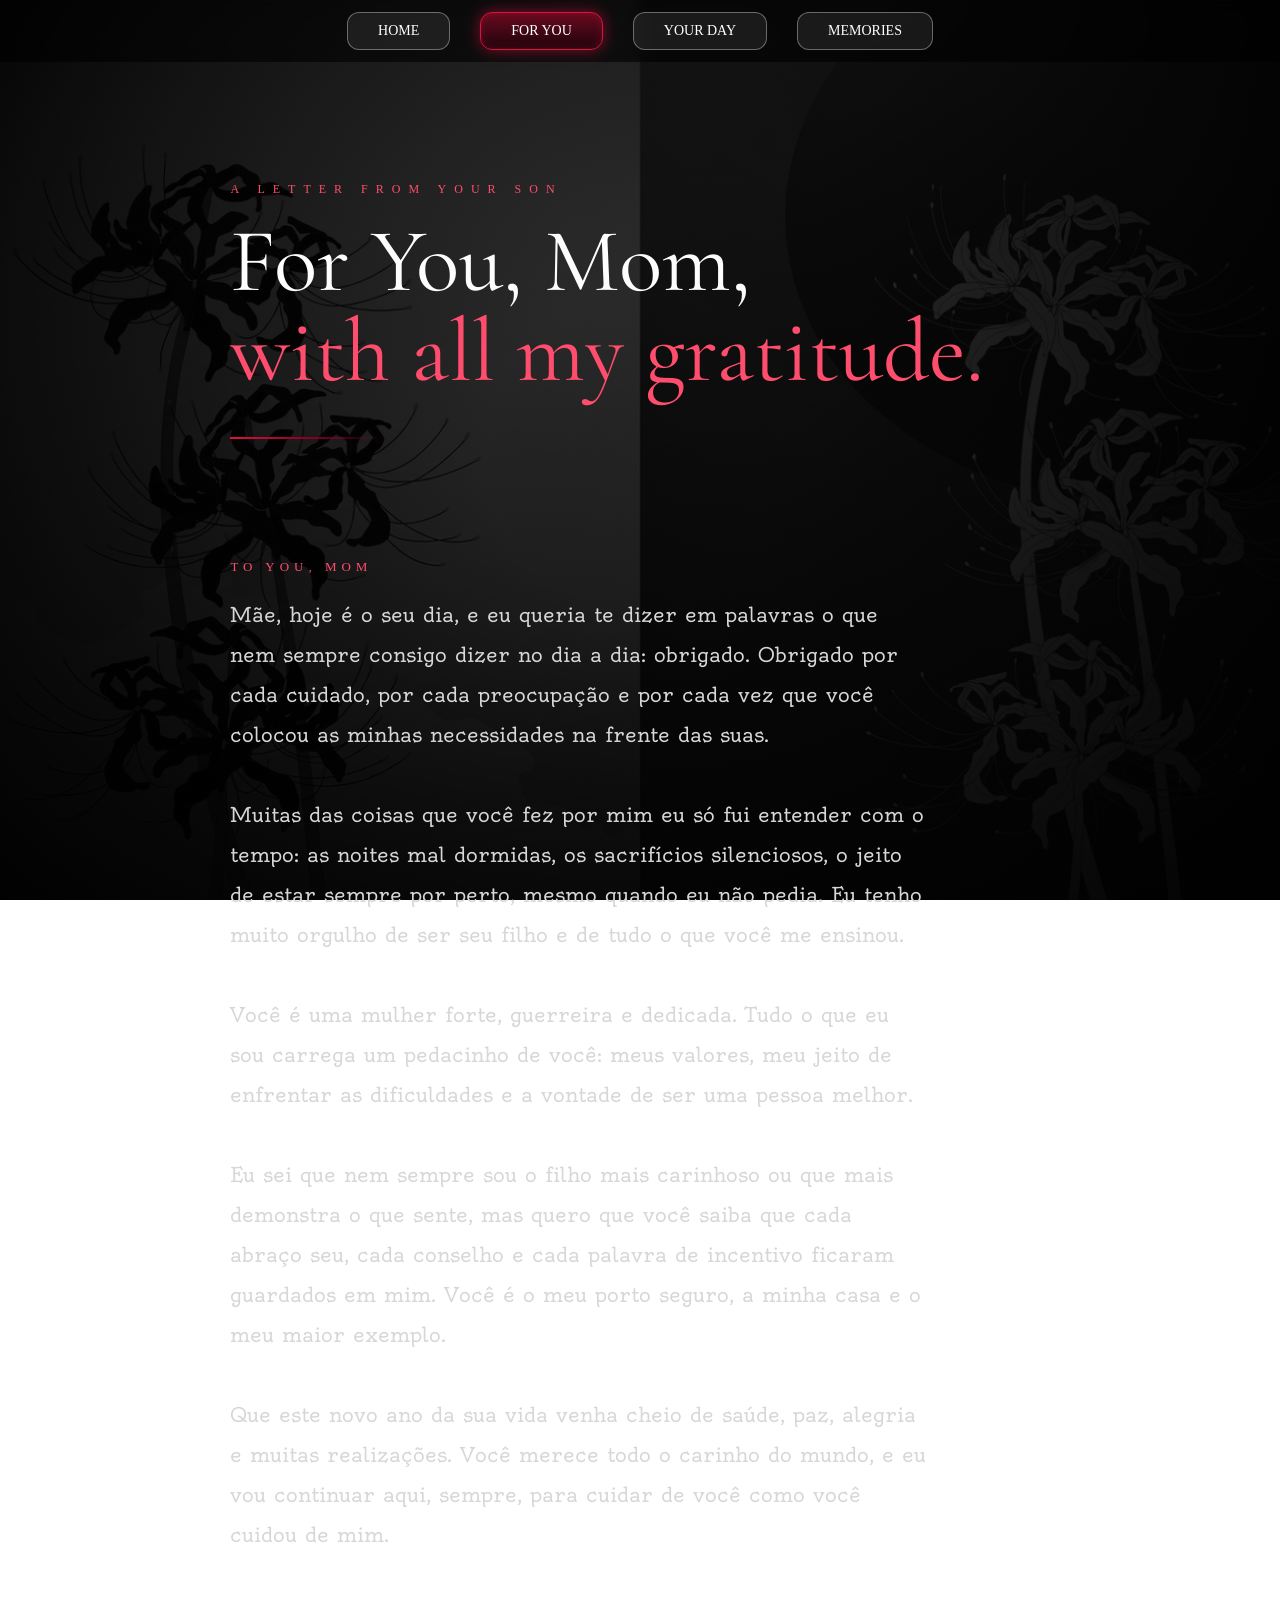
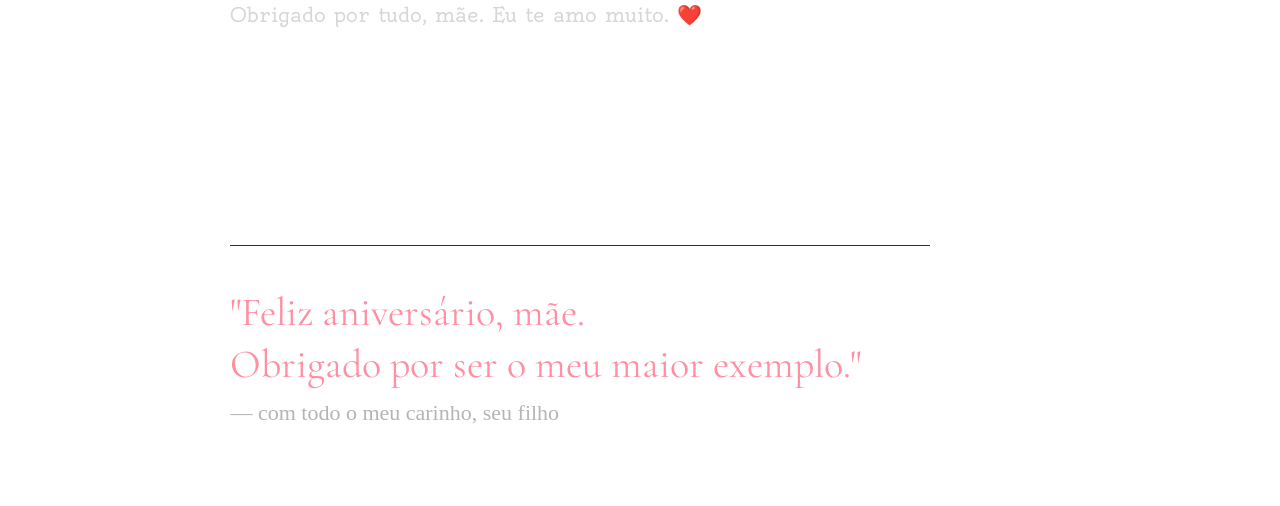
<file: foryou.html>
<!DOCTYPE html>
<html lang="pt-br">
<head>
    <meta charset="UTF-8">
    <meta name="viewport" content="width=device-width, initial-scale=1.0">
    <title>Feliz Aniversário, Mãe!</title>
    <link rel="icon" href="favicon/coracao.png" type="image/png">
    <link rel="stylesheet" href="style.css">
</head>
<body class="foryou">
    
    <header class="cabecalho">
        <nav>
            <a href="index.html">HOME</a>
            <a class="ativo" href="foryou.html">FOR YOU</a>
            <a href="ourday.html">YOUR DAY</a>
            <a href="memories.html">MEMORIES</a>
        </nav>
    </header>

    <section class="for-you">

        <p class="mini-title">A LETTER FROM YOUR SON</p>

        <h1>
            For You, Mom,<br>
            <span class="rosa">with all my gratitude.</span>
        </h1>

        <div class="line"></div>

        <div class="text-block">
            <p class="section-title">TO YOU, MOM</p>

            <p class="main-text">
                Mãe, hoje é o seu dia, e eu queria te dizer em palavras o que nem sempre consigo dizer no dia a dia: obrigado.
                Obrigado por cada cuidado, por cada preocupação e por cada vez que você colocou as minhas necessidades na frente das suas.
                <br><br>
                Muitas das coisas que você fez por mim eu só fui entender com o tempo: as noites mal dormidas, os sacrifícios silenciosos, o jeito de estar sempre por perto, mesmo quando eu não pedia.
                Eu tenho muito orgulho de ser seu filho e de tudo o que você me ensinou.
                <br><br>
                Você é uma mulher forte, guerreira e dedicada. Tudo o que eu sou carrega um pedacinho de você: meus valores, meu jeito de enfrentar as dificuldades e a vontade de ser uma pessoa melhor.
                <br><br>
                Eu sei que nem sempre sou o filho mais carinhoso ou que mais demonstra o que sente, mas quero que você saiba que cada abraço seu, cada conselho e cada palavra de incentivo ficaram guardados em mim.
                Você é o meu porto seguro, a minha casa e o meu maior exemplo.
                <br><br>
                Que este novo ano da sua vida venha cheio de saúde, paz, alegria e muitas realizações. Você merece todo o carinho do mundo, e eu vou continuar aqui, sempre, para cuidar de você como você cuidou de mim.
                <br><br>
                Obrigado por tudo, mãe. Eu te amo muito. ❤️
            </p>
        </div>
    </section>

    <section class="final-page">
        <div class="line01"></div>

        <h1>
            "Feliz aniversário, mãe.<br>
            Obrigado por ser o meu maior exemplo."
        </h1>

        <p>— com todo o meu carinho, seu filho</p>
    </section>

    <div class="hearts">
        <span>❤</span>
        <span>❤</span>
        <span>❤</span>
        <span>❤</span>
        <span>❤</span>
        <span>❤</span>
        <span>❤</span>
        <span>❤</span>
        <span>❤</span>
        <span>❤</span>
    </div>

    <audio id="bg-music"></audio>

    <script src="script.js"></script>
</body>
</html>
</file>
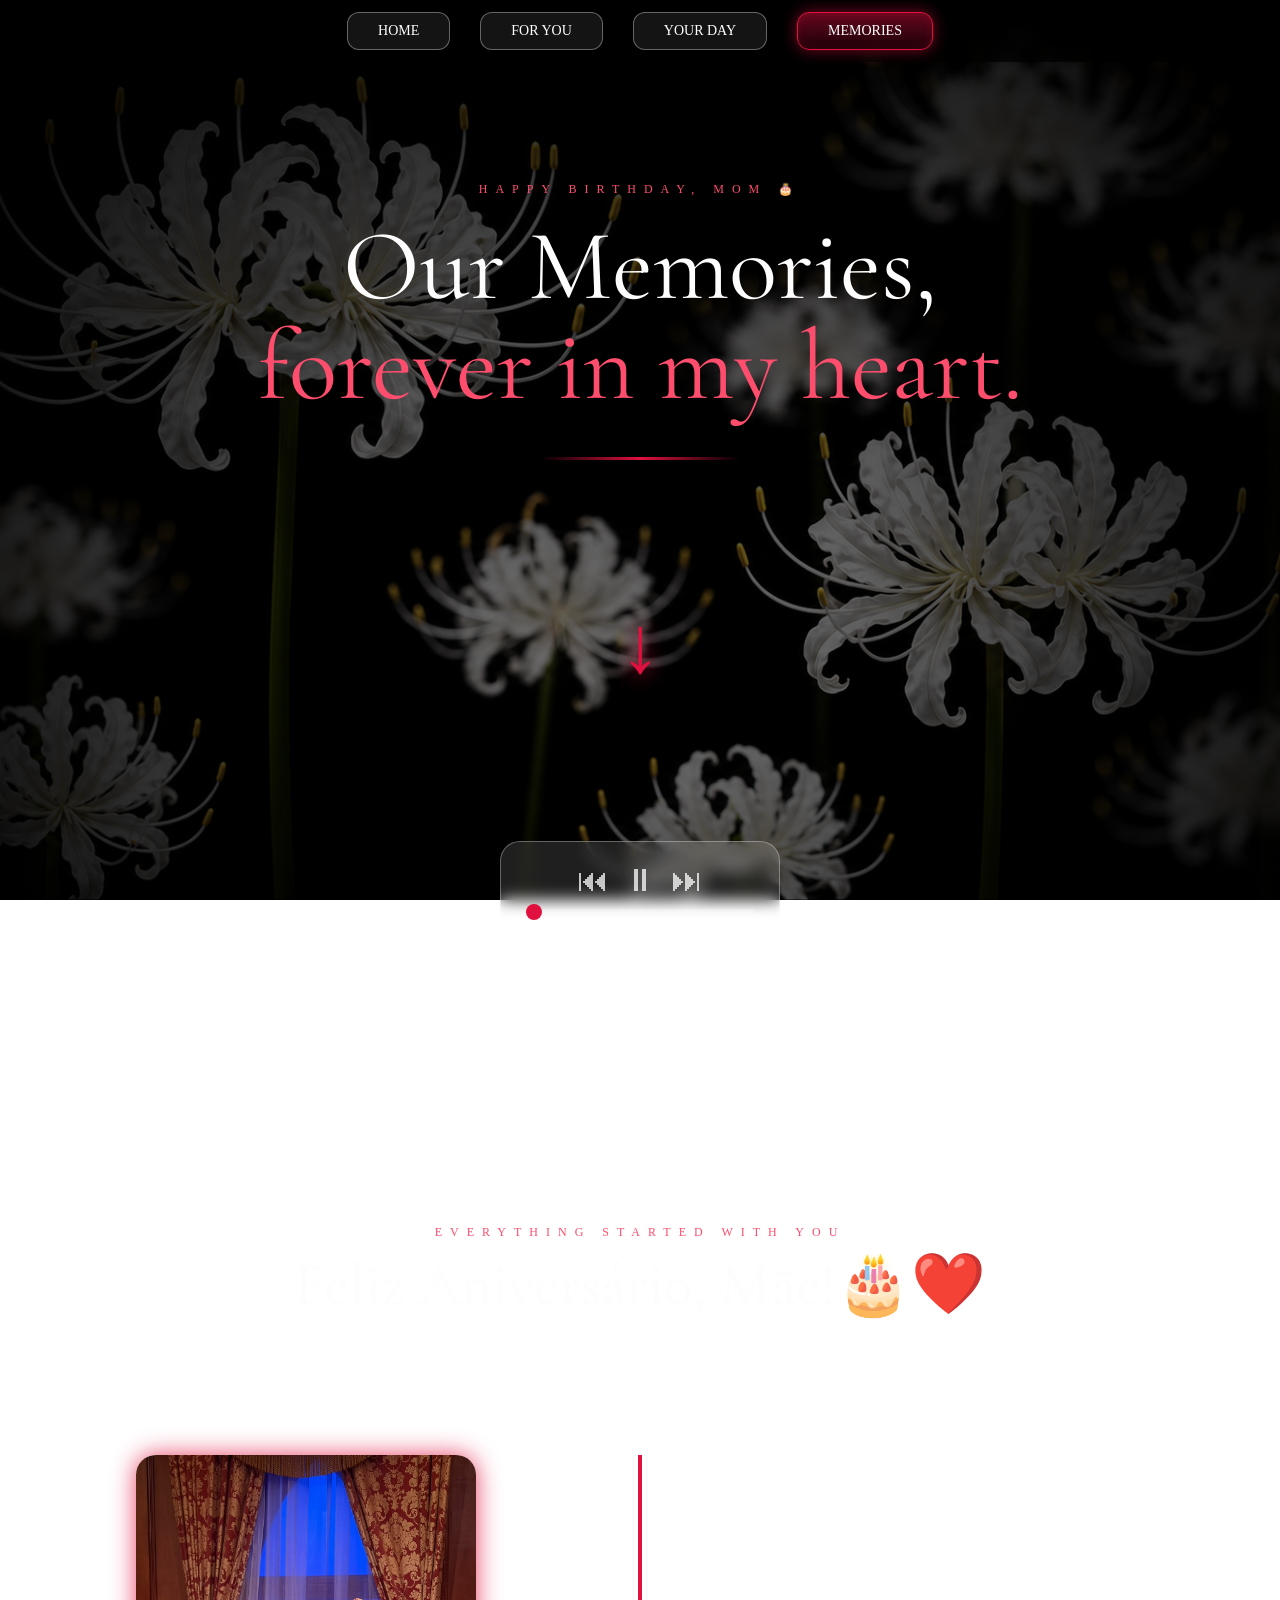
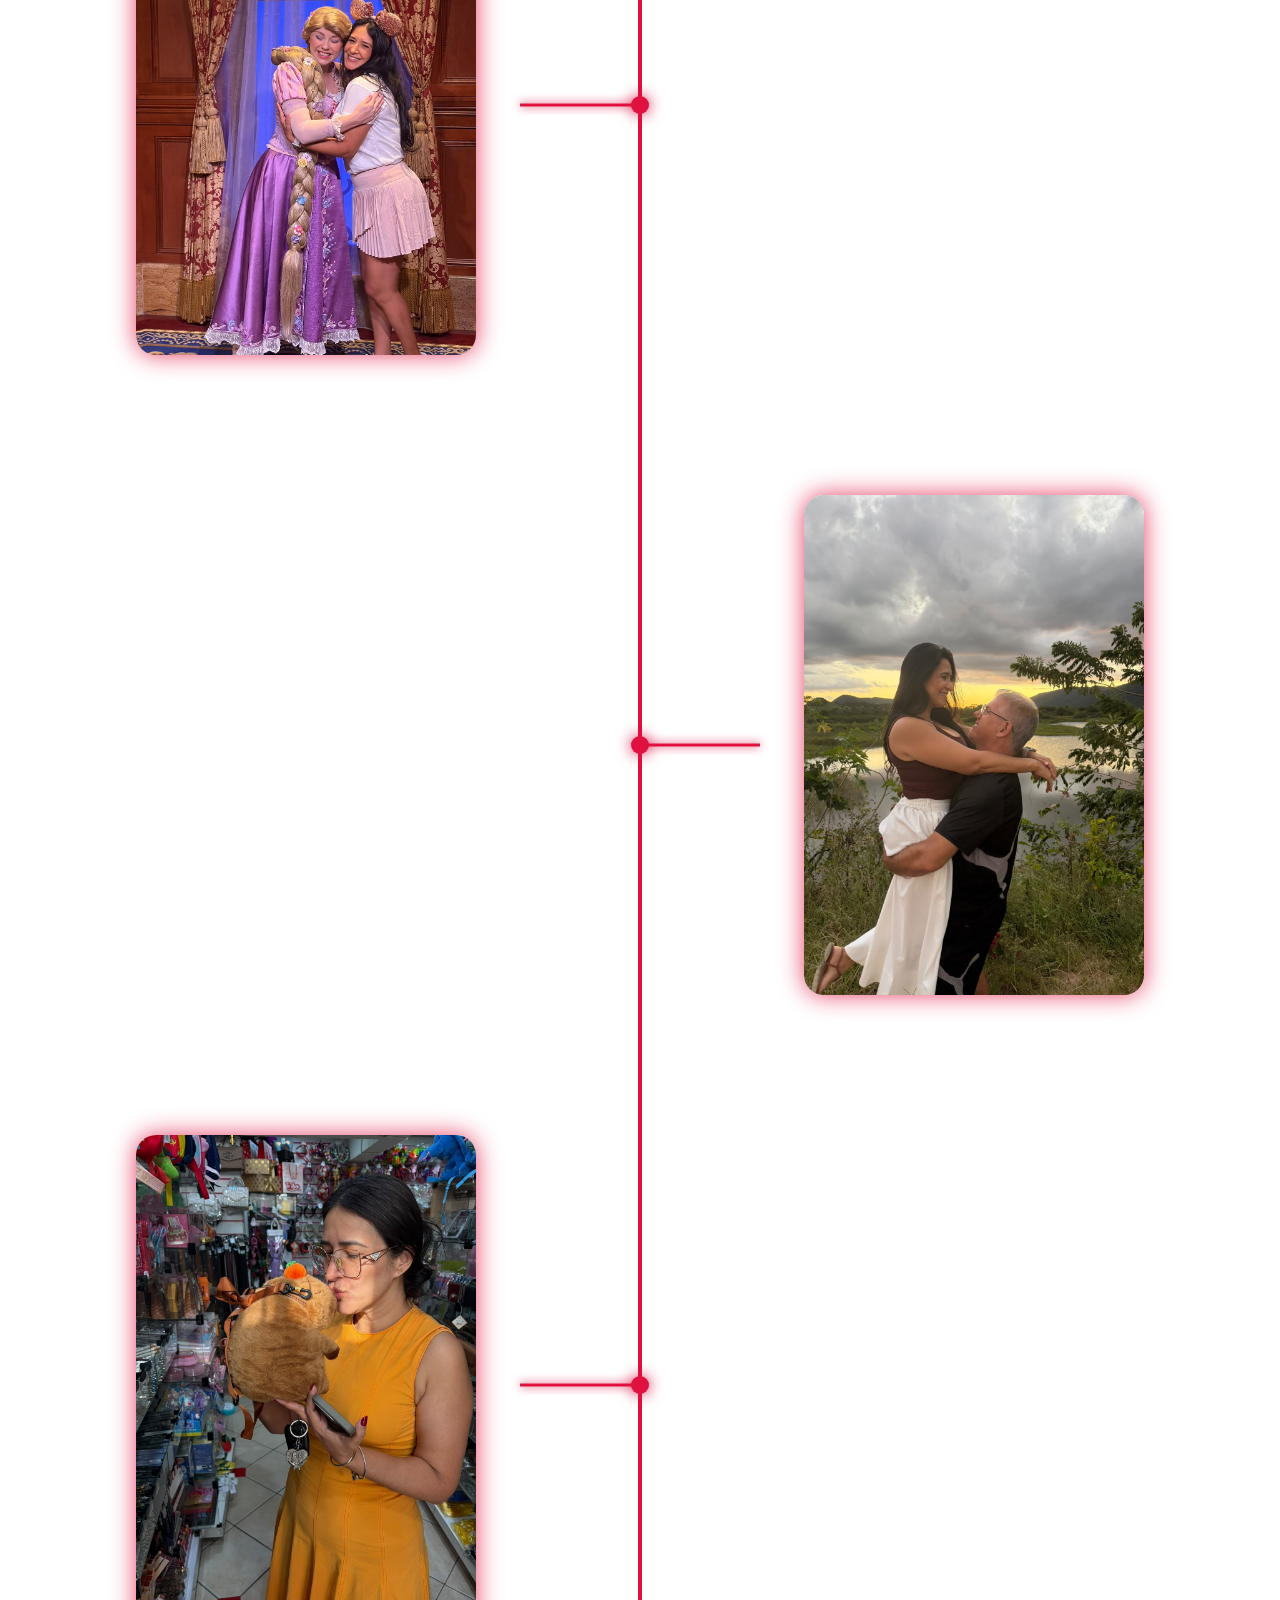
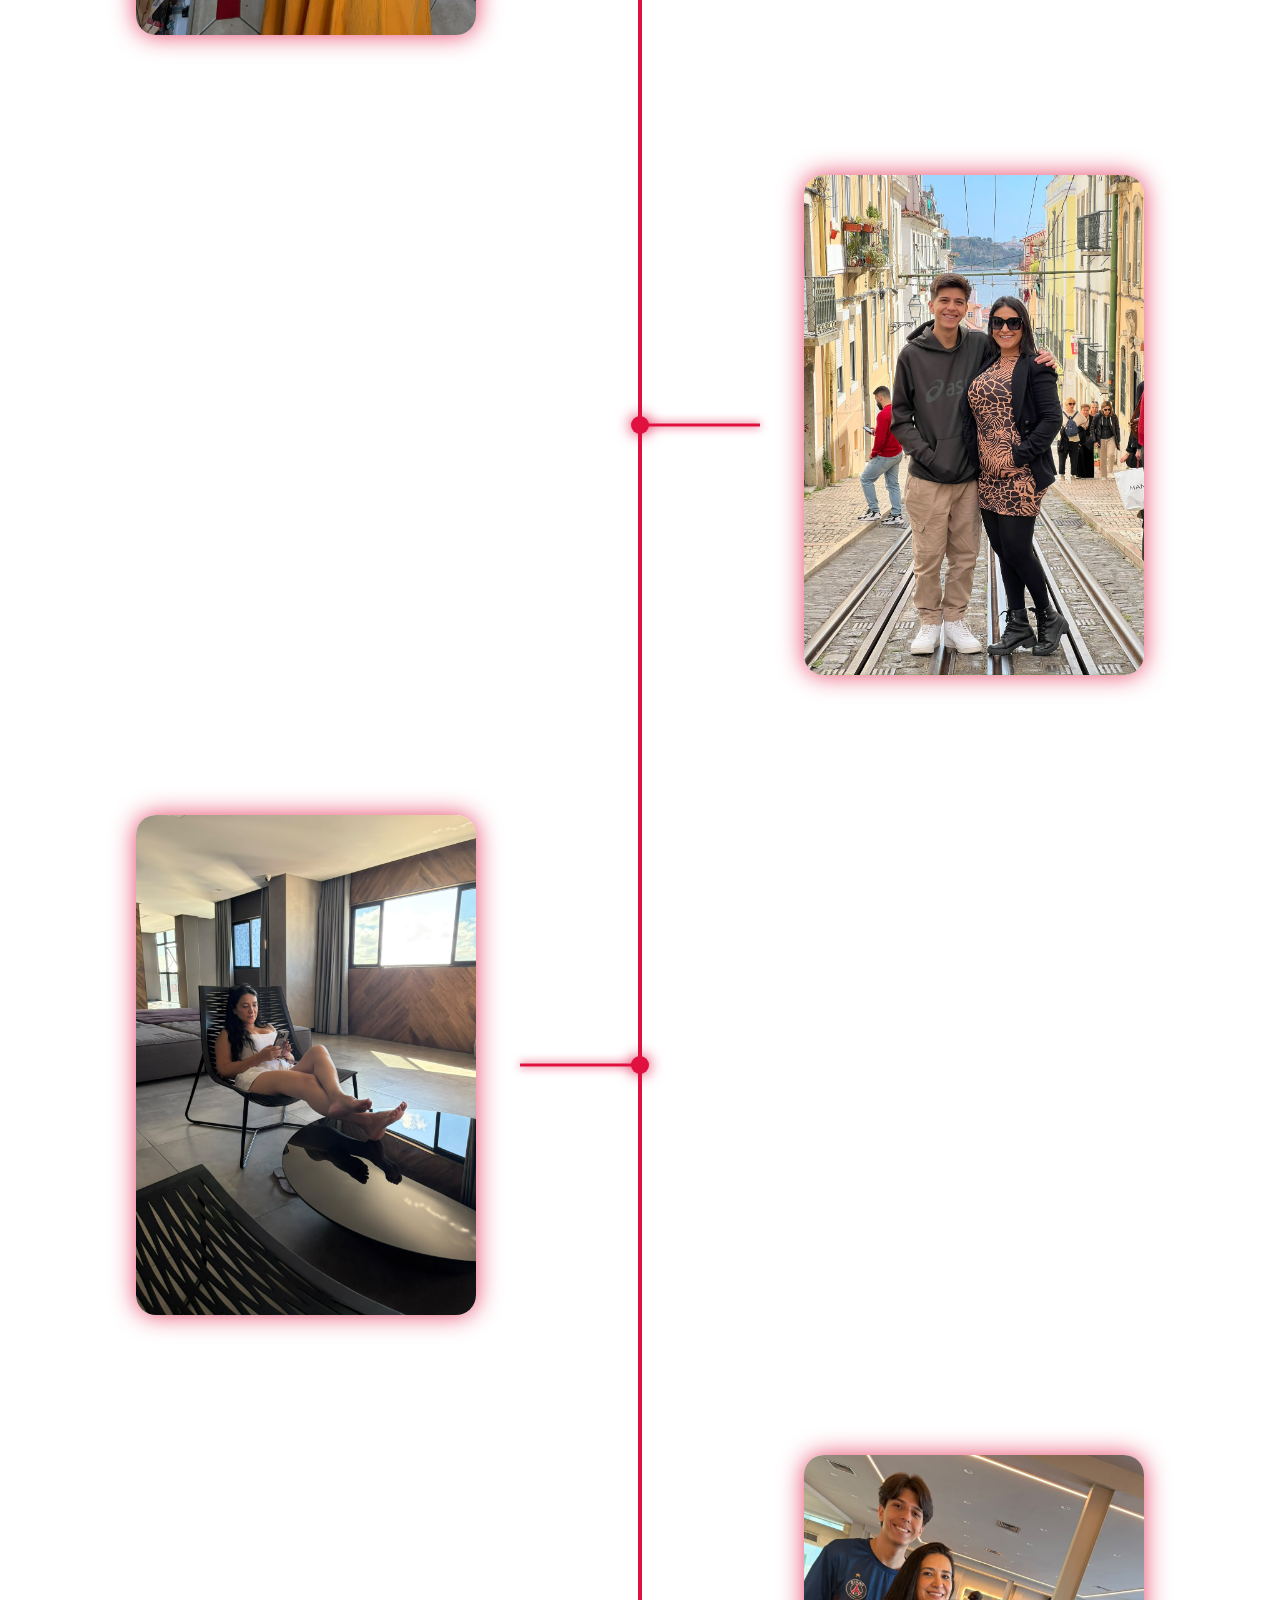
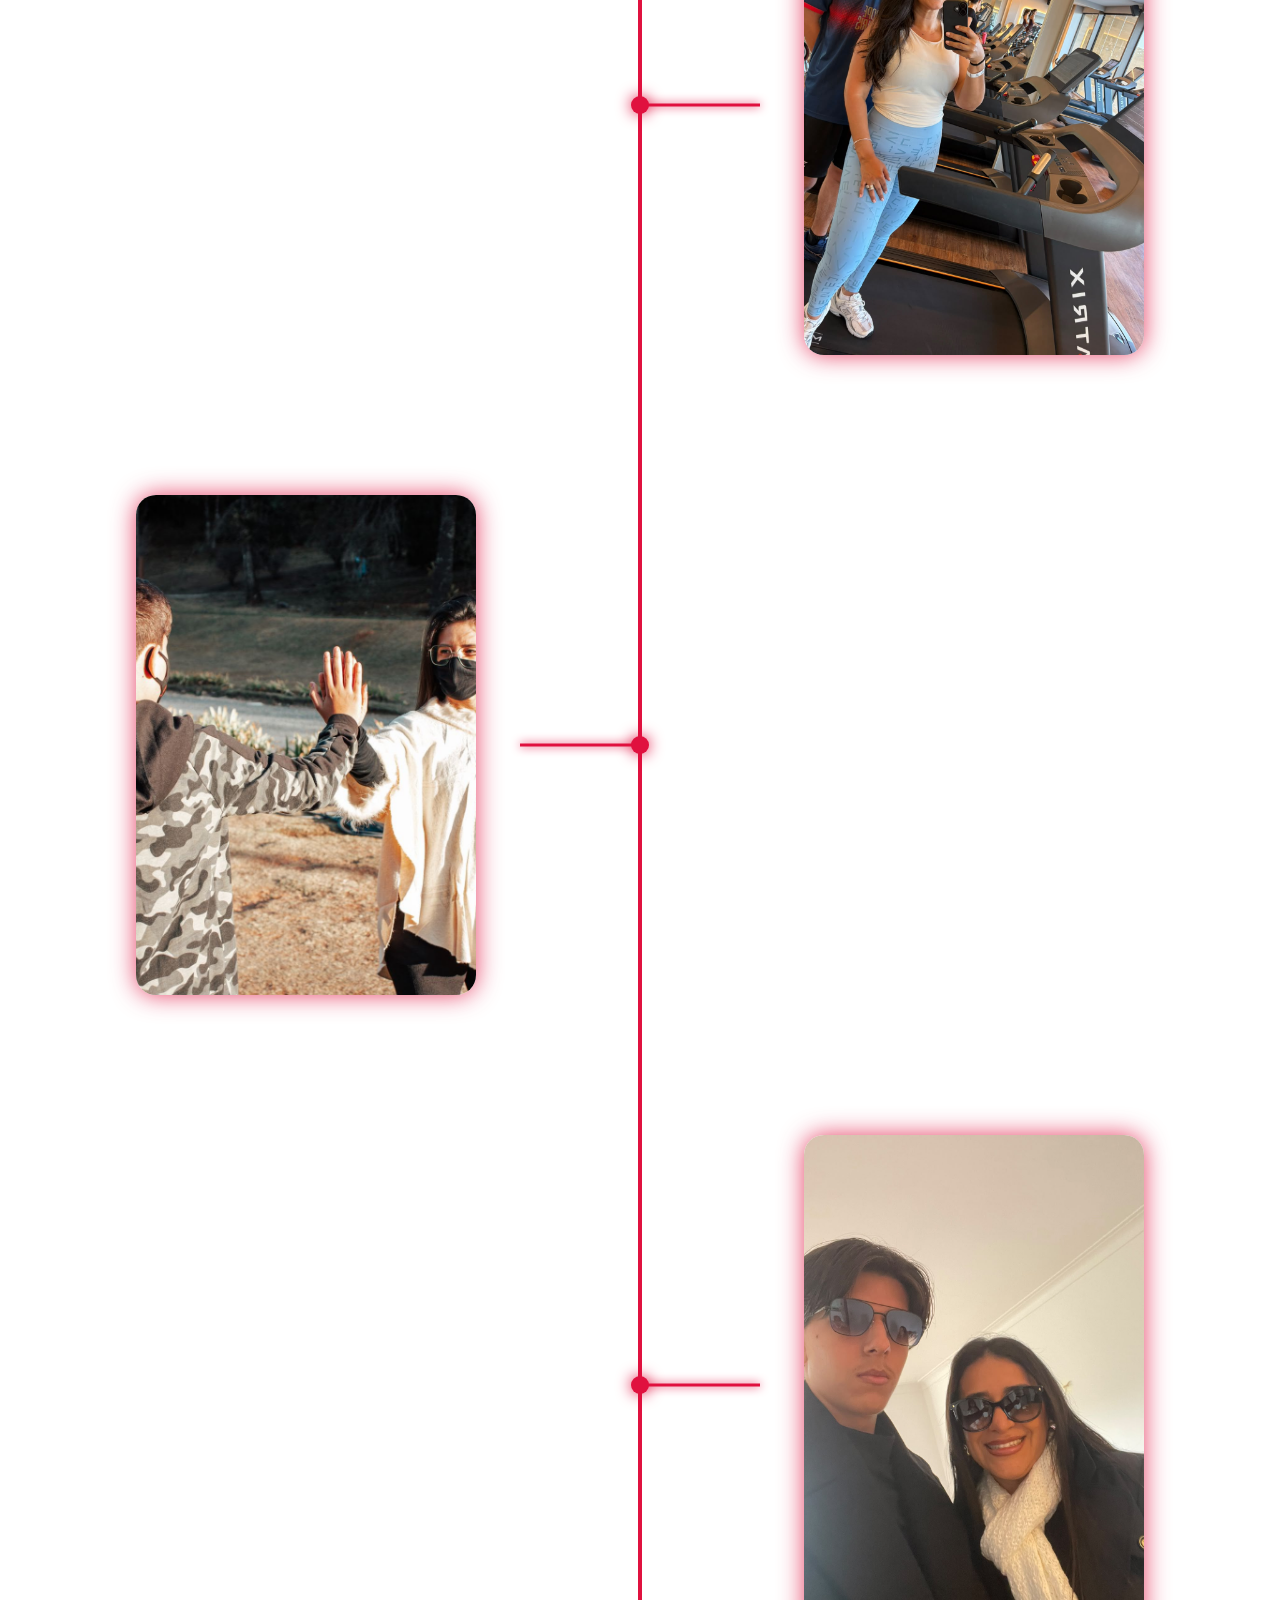
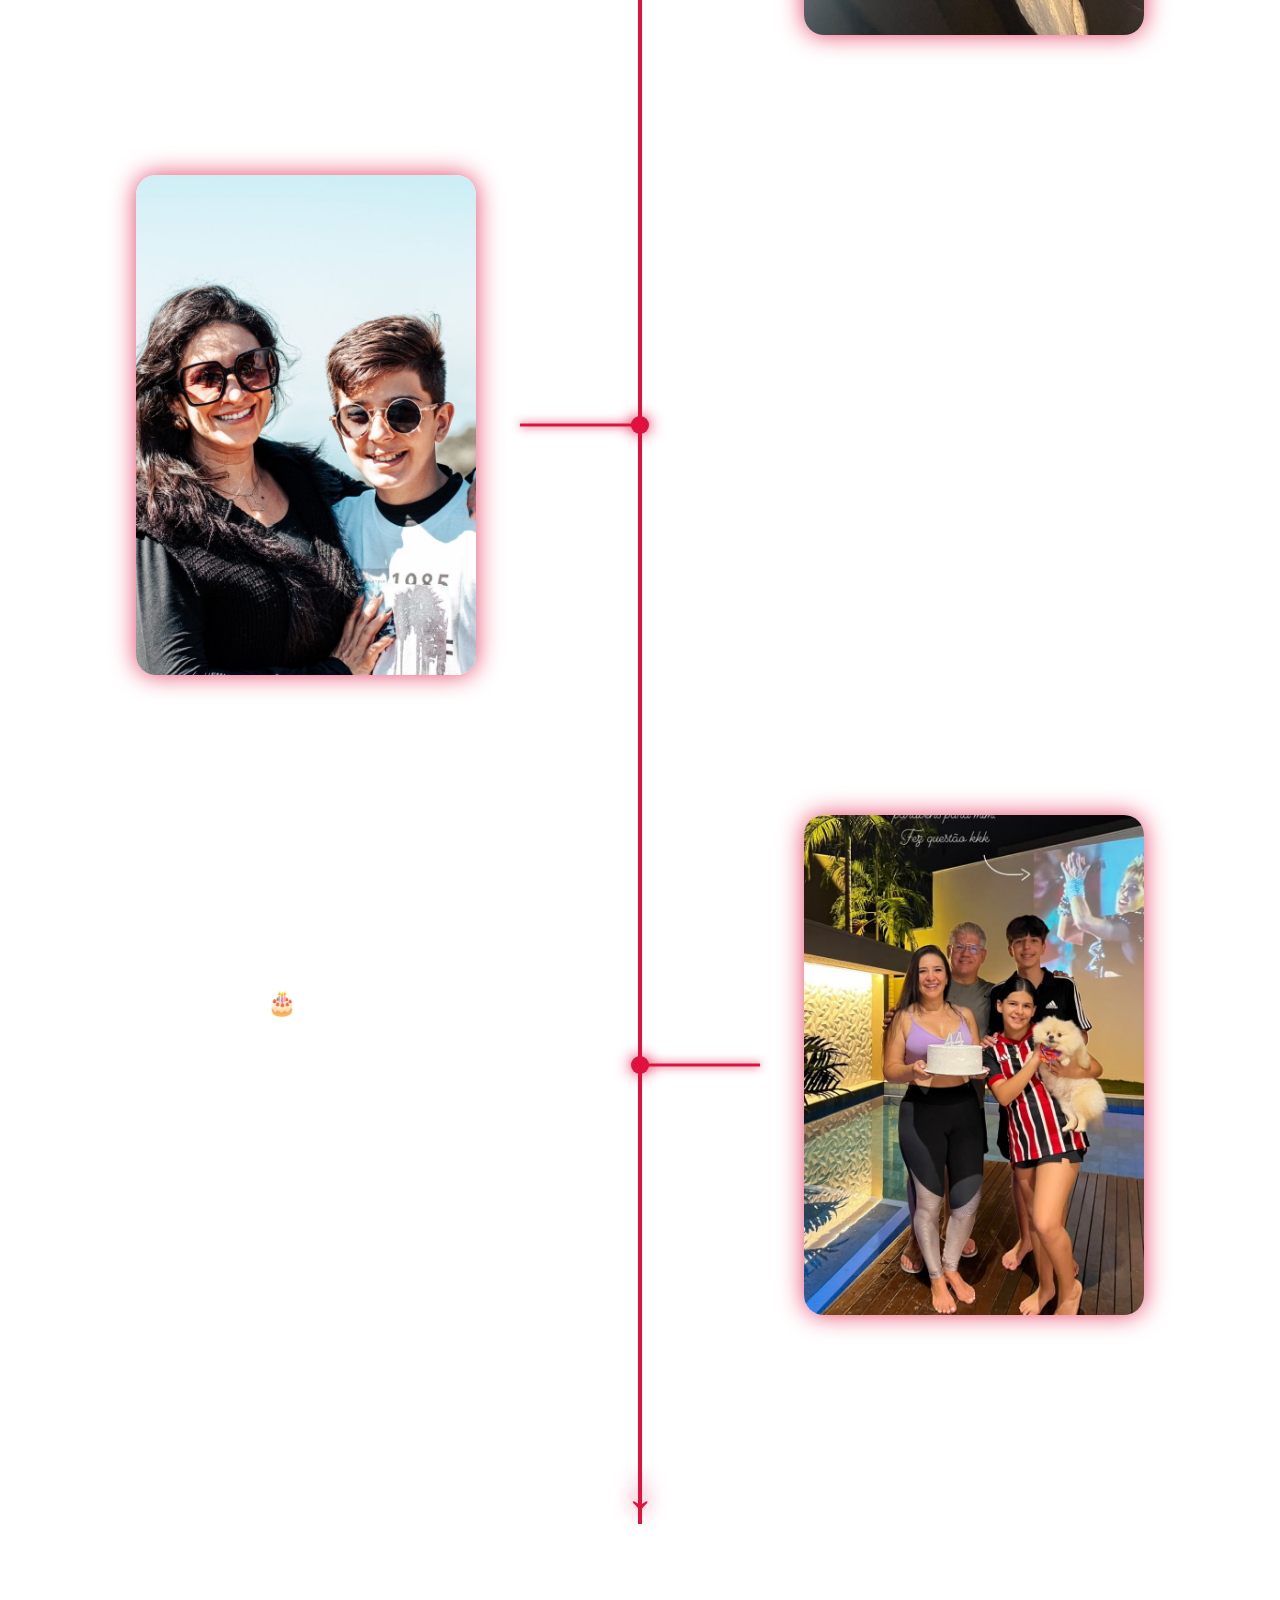
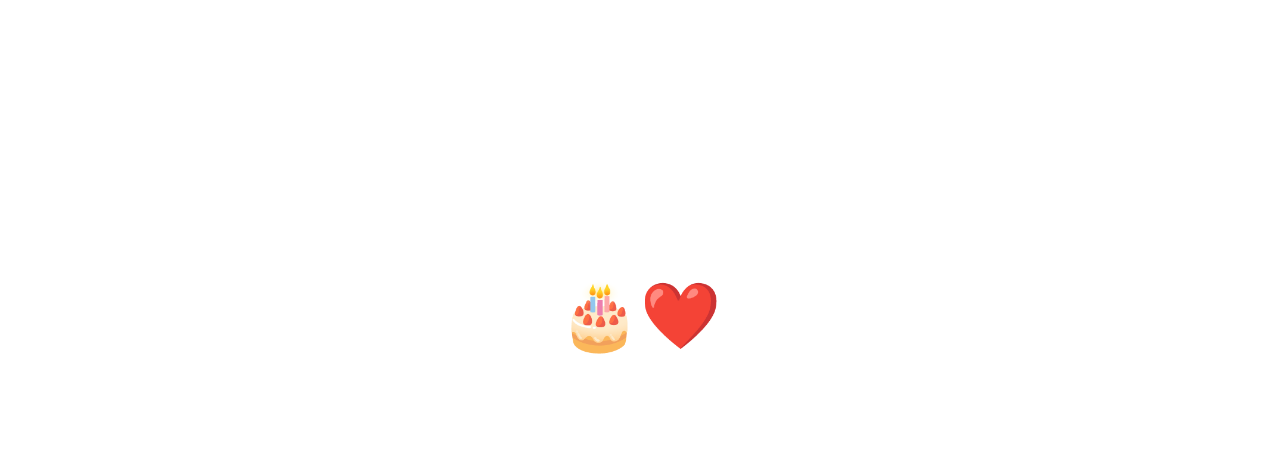
<file: memories.html>
<!DOCTYPE html>
<html lang="pt-br">
<head>
    <meta charset="UTF-8">
    <meta name="viewport" content="width=device-width, initial-scale=1.0">
    <title>Feliz Aniversário, Mãe!</title>
    <link rel="icon" href="favicon/coracao.png" type="image/png">
    <link rel="stylesheet" href="style.css">
</head>
<body class="memories">

    <header class="cabecalho">
        <nav>
            <a href="index.html">HOME</a>
            <a href="foryou.html">FOR YOU</a>
            <a href="ourday.html">YOUR DAY</a>
            <a class="ativo" href="memories.html">MEMORIES</a>
        </nav>
    </header>

    <section class="memories-body">
        <div class="memories-header"></div>
            <p class="mini-title">HAPPY BIRTHDAY, MOM 🎂</p>
            
            <h1>
                Our Memories,<br>
                <span class="rosa">forever in my heart.</span>
            </h1>

            <div class="line-memories"></div>
    </section>

    <div class="fade-in">
        <div class="timeline-end">
            ↓
        </div>
    </div>
    
    <div style="width: 100%; display: flex; justify-content: center;">
        <div class="music-player-inline">
            <audio id="bg-music">
                <source src="music/music01.mp3" type="audio/mpeg">
            </audio>
            <div class="controls">
                <button id="prev-music">⏮</button>
                <button id="play-music">⏸</button>
                <button id="next-music">⏭</button>
            </div>
            <input type="range" id="music-progress" value="0">
            <span id="music-time">00:00 / 00:00</span>
        </div>
    </div>

    <div class="timeline-start">
        <span>Everything started with you</span>
        <h1>Feliz Aniversário, Mãe!🎂❤️</h1>
    </div>

    <section class="timeline">

        <div class="timeline-item left">
            <div class="timeline-image">
                <img src="fotos-projeto/foto01.jpg" alt="imagem 01 da timeline">
            </div>

            <div class="timeline-content">
                <h2>My Beginning❤️</h2>

                <p><br>Tudo começou com você. Desde o primeiro instante, o seu amor foi o meu lugar seguro e a minha maior sorte.</p>
            </div>
        </div>

        <div class="timeline-item right">
            <div class="timeline-image">
                <img src="fotos-projeto/foto02.jpg" alt="imagem 02 da timeline">
            </div>

            <div class="timeline-content">
                <h2>Small Details❤️</h2>

                <p><br>Foi nos pequenos gestos, no cuidado de todos os dias, que aprendi o quanto o seu carinho faz diferença na minha vida.</p>
            </div>
        </div>

        <div class="timeline-item left">
            <div class="timeline-image">
                <img src="fotos-projeto/foto03.jpg" alt="imagem 03 da timeline">
            </div>

            <div class="timeline-content">
                <h2>Growing Up❤️</h2>

                <p><br>Cresci cercado pelo seu cuidado, pelas suas orientações e pelo seu colo. Obrigado por nunca me deixar sozinho.</p>
            </div>
        </div>

        <div class="timeline-item right">
            <div class="timeline-image">
                <img src="fotos-projeto/foto04.webp" alt="imagem 04 da timeline">
            </div>

            <div class="timeline-content">
                <h2>My Home❤️</h2>

                <p><br>Casa é onde você está. O seu abraço sempre foi o meu lugar favorito no mundo.</p>
            </div>
        </div>

        <div class="timeline-item left">
            <div class="timeline-image">
                <img src="fotos-projeto/foto05.jpg" alt="imagem 05 da timeline">
            </div>

            <div class="timeline-content">
                <h2>My Role Model❤️</h2>

                <p><br>Você é a pessoa que eu mais admiro. Tudo o que eu quero ser carrega o exemplo que você me deu.</p>
            </div>
        </div>

        <div class="timeline-item right">
            <div class="timeline-image">
                <img src="fotos-projeto/foto06.jpg" alt="imagem 06 da timeline">
            </div>

            <div class="timeline-content">
                <h2>My Strength❤️</h2>

                <p><br>Obrigado por nunca soltar a minha mão. A sua força e a sua coragem me ensinam a seguir em frente todos os dias.</p>
            </div>
        </div>

        <div class="timeline-item left">
            <div class="timeline-image">
                <img src="fotos-projeto/foto07.jpeg" alt="imagem 07 da timeline">
            </div>

            <div class="timeline-content">
                <h2>My Inspiration❤️</h2>

                <p><br>Tudo o que sou carrega um pedacinho de você. Obrigado por cada ensinamento, cada conselho e cada abraço.</p>
            </div>
        </div>

        <div class="timeline-item right">
            <div class="timeline-image">
                <img src="fotos-projeto/foto08.jpg" alt="imagem 08 da timeline">
            </div>

            <div class="timeline-content">
                <h2>My Peace❤️</h2>

                <p><br>Nos dias difíceis, a sua voz acalma o meu coração. Com você por perto, tudo parece mais leve e mais possível.</p>
            </div>
        </div>

        <div class="timeline-item left">
            <div class="timeline-image">
                <img src="fotos-projeto/foto09.jpeg" alt="imagem 09 da timeline">
            </div>

            <div class="timeline-content">
                <h2>My Light❤️</h2>

                <p><br>Mãe, você é a luz que ilumina o meu caminho, mesmo nos dias mais escuros.</p>
            </div>
        </div>

        <div class="timeline-item right">
            <div class="timeline-image">
                <img src="fotos-projeto/foto10.jpeg" alt="imagem 10 da timeline">
            </div>

            <div class="timeline-content">
                <h2>Happy Birthday🎂❤️</h2>

                <p><br>Hoje é o seu dia, e eu desejo que ele seja tão especial quanto você é para mim. Que a vida te devolva todo o amor, a saúde e a felicidade que você sempre deu à nossa família. Obrigado por tudo, mãe. Eu te amo.</p>
            </div>
        </div>

        <div class="timeline-end01">
            ↓
        </div>

    </section>

    <section class="final-page-memories">
        <p>"Feliz aniversário, mãe! Cada momento ao seu lado é uma lembrança que eu quero guardar para sempre. <br> Obrigado por ser o meu maior exemplo de amor."</p>

        <h1>
            🎂❤️
        </h1>
    </section>


    <div class="hearts">
        <span>❤️</span>
        <span>❤️</span>
        <span>❤️</span>
        <span>❤️</span>
        <span>❤️</span>
        <span>❤️</span>
        <span>❤️</span>
        <span>❤️</span>
        <span>❤️</span>
        <span>❤️</span>
    </div>

    <audio id="bg-music" loop>
        <source src="music/music01.mp3" type="audio/mpeg">
    </audio>

    <script src="script.js"></script>
</body>
</html>
</file>
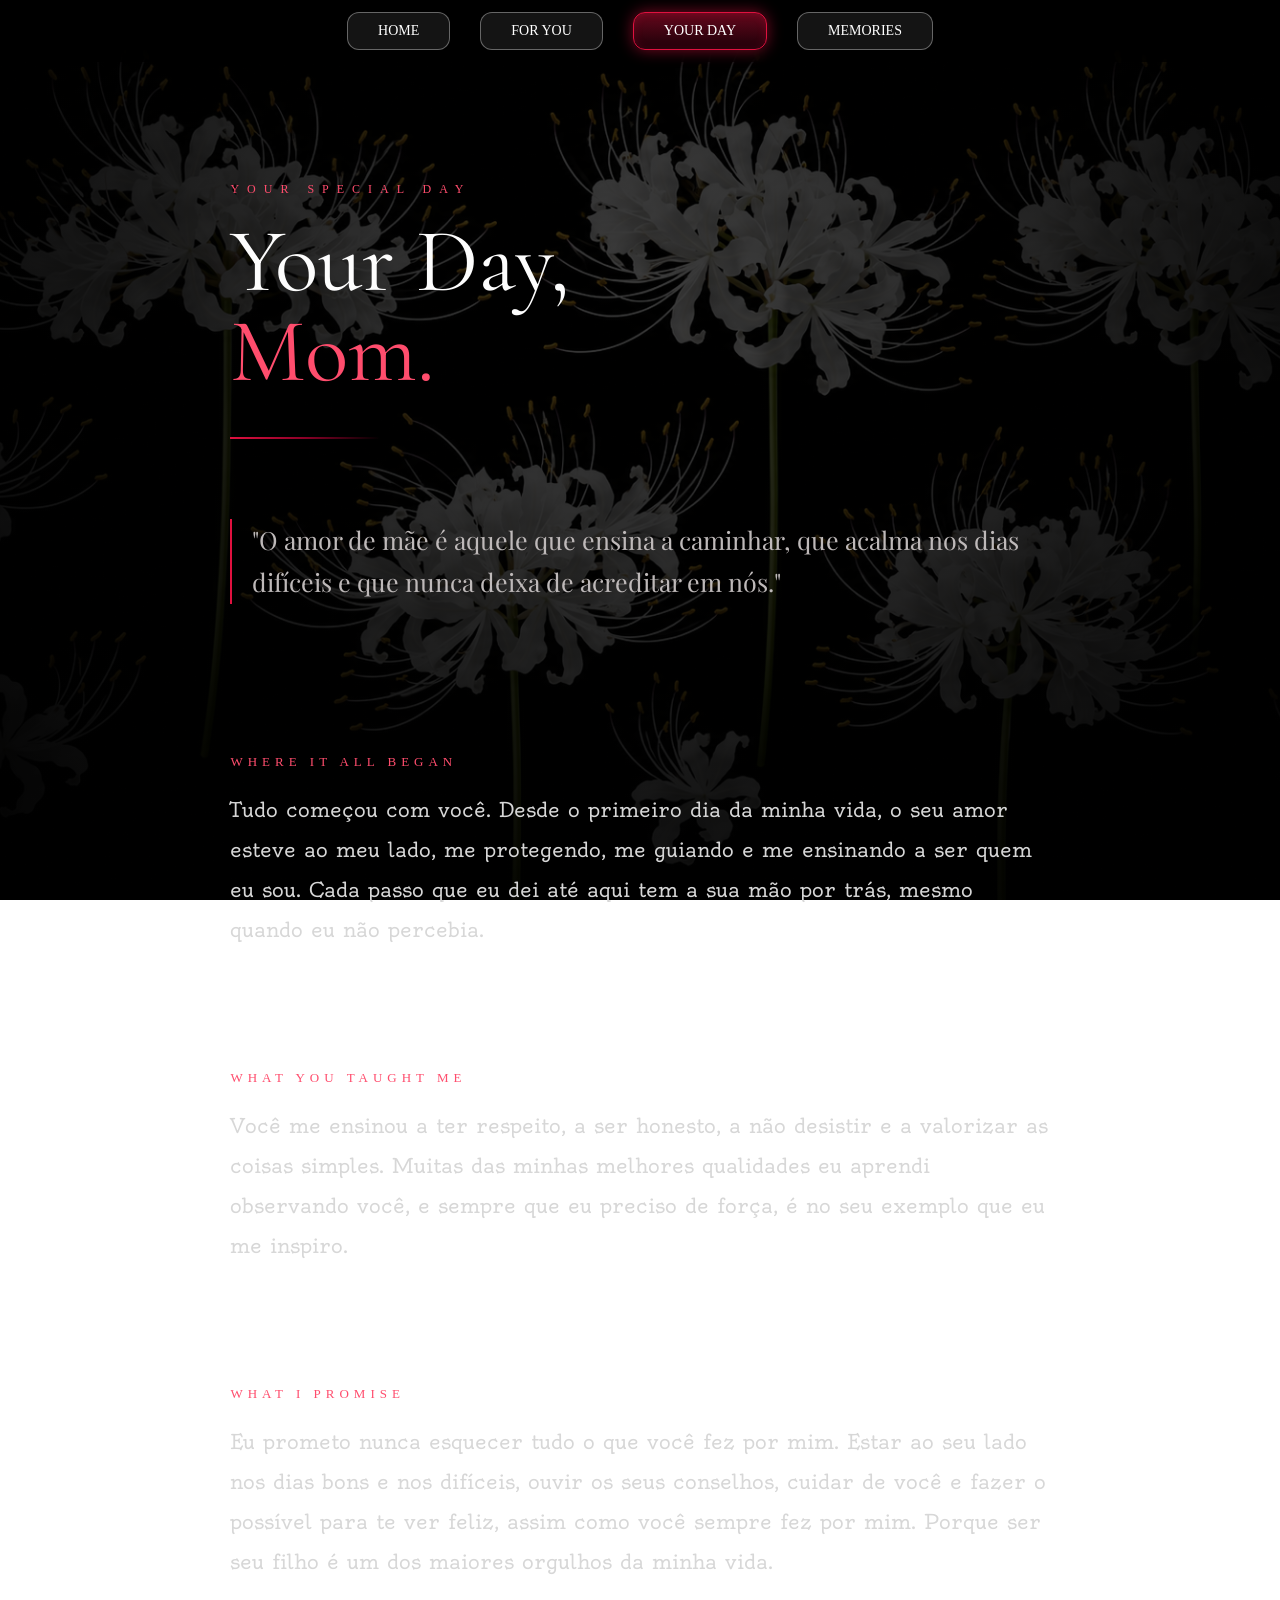
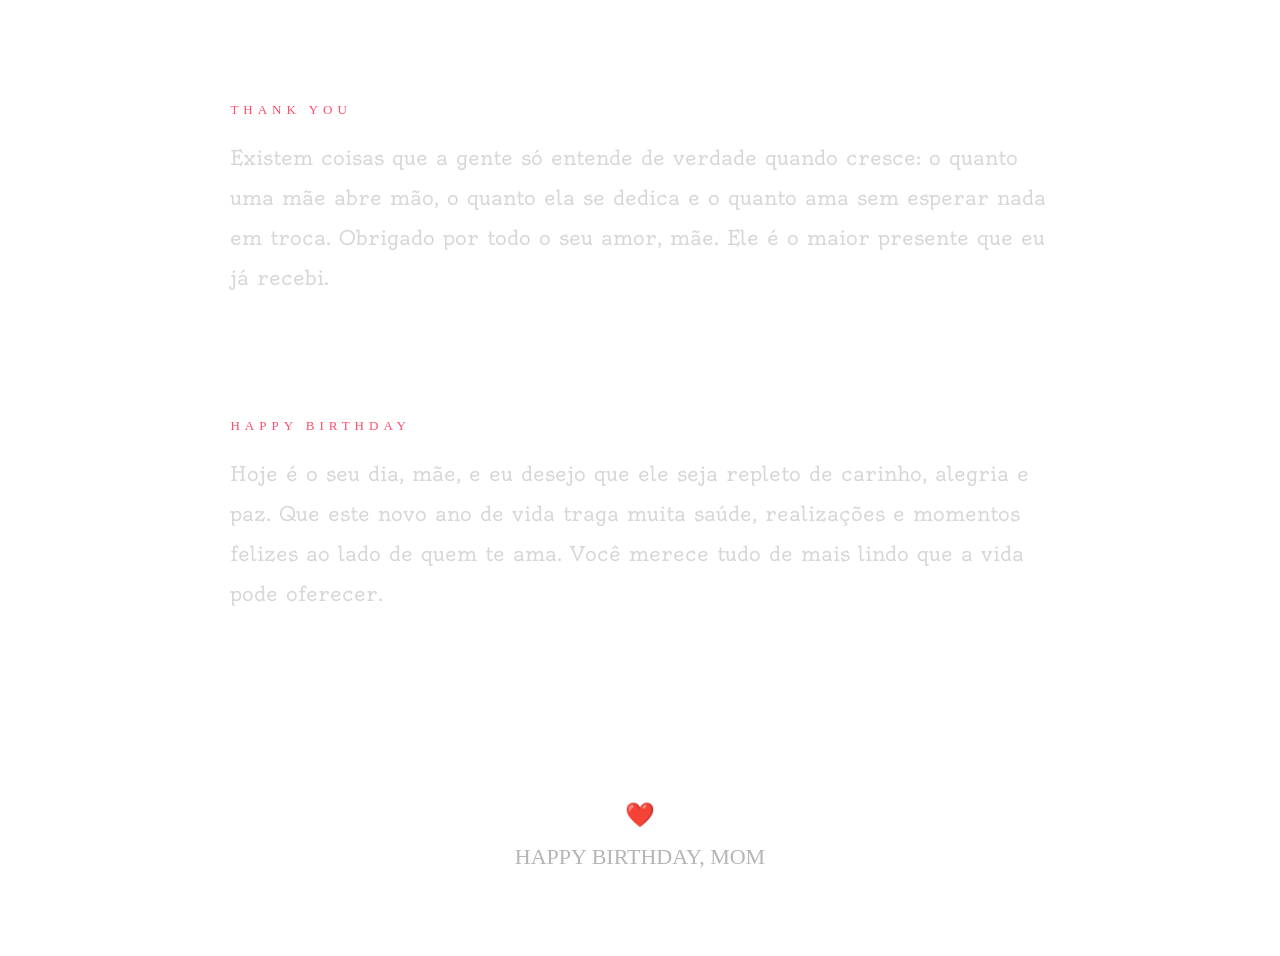
<file: ourday.html>
<!DOCTYPE html>
<html lang="pt-br">
<head>
    <meta charset="UTF-8">
    <meta name="viewport" content="width=device-width, initial-scale=1.0">
    <title>Feliz Aniversário, Mãe!</title>
    <link rel="icon" href="favicon/coracao.png" type="image/png">
    <link rel="stylesheet" href="style.css">
</head>
<body class="ourday">
    
    <header class="cabecalho">
        <nav>
            <a href="index.html">HOME</a>
            <a href="foryou.html">FOR YOU</a>
            <a class="ativo" href="ourday.html">YOUR DAY</a>
            <a href="memories.html">MEMORIES</a>
        </nav>
    </header>
    
    <section class="our-day">

        <p class="mini-title">YOUR SPECIAL DAY</p>

        <h1>
            Your Day,<br>
            <span class="rosa">Mom.</span>
        </h1>

        <div class="line"></div>

        <div class="citacao">
            <p>
                "O amor de mãe é aquele que ensina a caminhar, 
                que acalma nos dias difíceis e que nunca deixa de acreditar em nós."
            </p>
        </div>

        <div class="day-block">
            <p class="section-title">WHERE IT ALL BEGAN</p>

            <p class="main-text">
                Tudo começou com você.

                Desde o primeiro dia da minha vida, o seu amor esteve ao meu lado, me protegendo, me guiando e me ensinando a ser quem eu sou.

                Cada passo que eu dei até aqui tem a sua mão por trás, mesmo quando eu não percebia.
            </p>
        </div>    

        <div class="day-block">
            <p class="section-title">WHAT YOU TAUGHT ME</p>

            <p class="main-text">
                Você me ensinou a ter respeito, a ser honesto, a não desistir e a valorizar as coisas simples.

                Muitas das minhas melhores qualidades eu aprendi observando você, e sempre que eu preciso de força, é no seu exemplo que eu me inspiro.
            </p>
        </div>

        <div class="day-block">
            <p class="section-title">WHAT I PROMISE</p>

            <p class="main-text">
                Eu prometo nunca esquecer tudo o que você fez por mim.

                Estar ao seu lado nos dias bons e nos difíceis, ouvir os seus conselhos, cuidar de você e fazer o possível para te ver feliz, assim como você sempre fez por mim.

                Porque ser seu filho é um dos maiores orgulhos da minha vida.
            </p>
        </div>

        <div class="day-block">
            <p class="section-title">THANK YOU</p>

            <p class="main-text">
                Existem coisas que a gente só entende de verdade quando cresce: o quanto uma mãe abre mão, o quanto ela se dedica e o quanto ama sem esperar nada em troca.

                Obrigado por todo o seu amor, mãe. Ele é o maior presente que eu já recebi.
            </p>
        </div>

        <div class="day-block">
            <p class="section-title">HAPPY BIRTHDAY</p>

            <p class="main-text">
                Hoje é o seu dia, mãe, e eu desejo que ele seja repleto de carinho, alegria e paz.

                Que este novo ano de vida traga muita saúde, realizações e momentos felizes ao lado de quem te ama.

                Você merece tudo de mais lindo que a vida pode oferecer.
            </p>
        </div>

    </section>

    <section class="final-page-our">
        <h1>
            ❤️
        </h1>

        <p>HAPPY BIRTHDAY, MOM</p>
    </section>

    <div class="hearts">
        <span>❤</span>
        <span>❤</span>
        <span>❤</span>
        <span>❤</span>
        <span>❤</span>
        <span>❤</span>
        <span>❤</span>
        <span>❤</span>
        <span>❤</span>
        <span>❤</span>
    </div>

    <audio id="bg-music"></audio>

    <script src="script.js"></script>
</body>
</html>
</file>
<file: style.css>
@import url('https://fonts.googleapis.com/css2?family=Cormorant+Garamond:wght@400;500;600&family=Henny+Penny&family=Oldenburg&family=Playfair+Display:wght@400;500;600;700&display=swap');


/* =========================================================
   VARIÁVEIS (mude as cores aqui)
   ========================================================= */
:root {
    --destaque: #ffffff;
    --destaque-suave: rgba(255, 255, 255, 0.35);

    --vermelho: #e0113f;
    --vermelho-texto: #ff4d6d;
    --vermelho-escuro: #8b0027;

    --vidro: rgba(255, 255, 255, 0.12);
    --vidro-borda: rgba(255, 255, 255, 0.3);
    --texto: #fdfdfd;
    --texto-suave: #d7d7d7;
    --texto-fraco: #b5b5b5;

    --fonte-titulo: "Cormorant Garamond", "Playfair Display", serif;
    --fonte-texto: "Oldenburg", serif;
    --fonte-destaque: "Henny Penny", system-ui;
}


/* =========================================================
   RESET
   ========================================================= */
* {
    margin: 0;
    padding: 0;
    box-sizing: border-box;
}


/* =========================================================
   FUNDOS DE CADA PÁGINA
   ========================================================= */
.home {
    background-image:
        linear-gradient(rgba(0,0,0,0.3), rgba(0,0,0,0.4)),
        radial-gradient(circle, transparent 0%, rgba(0,0,0,0.9) 100%),
        url('background/lirio-pronto.png');
    background-size: cover;
    background-position: center;
    background-repeat: no-repeat;
    min-height: 100vh;
}

.foryou {
    background-image:
        linear-gradient(rgba(0,0,0,0.8), rgba(0,0,0,0.9)),
        radial-gradient(circle, transparent 20%, rgba(0,0,0,0.9) 100%),
        url('background/lirios-cpa.png');
    background-size: cover;
    background-position: center;
    background-repeat: no-repeat;
    background-attachment: fixed;
    min-height: 100vh;
}

.ourday {
    background-image:
        linear-gradient(rgba(0,0,0,0.7), rgba(0,0,0,0.9)),
        radial-gradient(circle, transparent 20%, rgba(0,0,0,0.9) 100%),
        url('background/lirios-01.png');
    background-size: cover;
    background-position: center;
    background-repeat: no-repeat;
    background-attachment: fixed;
    min-height: 100vh;
}

.memories {
    position: relative;
    min-height: 100vh;
}

.memories::before {
    content: "";
    position: fixed;
    inset: 0;
    background-image:
        linear-gradient(rgba(0,0,0,0.8), rgba(0,0,0,0.5)),
        radial-gradient(circle, transparent 30%, rgba(0,0,0,0.9) 100%),
        url('background/lirio-memories.png');
    background-size: cover;
    background-position: center;
    background-repeat: no-repeat;
    z-index: -1;
}


/* =========================================================
   ANIMAÇÕES
   ========================================================= */
@keyframes aparecer {
    from { opacity: 0; transform: translateY(30px); }
    to   { opacity: 1; transform: translateY(0); }
}

@keyframes subir {
    0%   { transform: translateY(0) scale(1); opacity: 0; }
    10%  { opacity: 1; }
    100% { transform: translateY(-120vh) scale(1.3); opacity: 0; }
}

@keyframes floatArrow {
    0%   { transform: translateY(0); }
    50%  { transform: translateY(10px); }
    100% { transform: translateY(0); }
}

.fade-in {
    animation: aparecer 2s ease;
}


/* =========================================================
   CORAÇÕES SUBINDO
   ========================================================= */
.hearts {
    position: fixed;
    inset: 0;
    pointer-events: none;
    z-index: 0;
    overflow: hidden;
}

.hearts span {
    position: absolute;
    bottom: -100px;
    color: rgba(224, 17, 63, 0.45);
    animation: subir linear infinite;
}

.hearts span:nth-child(1)  { left: 5%;  font-size: 20px; animation-duration: 12s; }
.hearts span:nth-child(2)  { left: 15%; font-size: 35px; animation-duration: 13s; }
.hearts span:nth-child(3)  { left: 28%; font-size: 30px; animation-duration: 11s; }
.hearts span:nth-child(4)  { left: 40%; font-size: 24px; animation-duration: 18s; }
.hearts span:nth-child(5)  { left: 52%; font-size: 25px; animation-duration: 11s; }
.hearts span:nth-child(6)  { left: 63%; font-size: 30px; animation-duration: 14s; }
.hearts span:nth-child(7)  { left: 74%; font-size: 24px; animation-duration: 13s; }
.hearts span:nth-child(8)  { left: 82%; font-size: 38px; animation-duration: 16s; }
.hearts span:nth-child(9)  { left: 90%; font-size: 40px; animation-duration: 12s; }
.hearts span:nth-child(10) { left: 97%; font-size: 26px; animation-duration: 14s; }


/* =========================================================
   MENU
   ========================================================= */
.cabecalho {
    position: sticky;
    top: 0;
    width: 100%;
    z-index: 1000;
    transition: transform 0.4s ease;
}

.cabecalho.esconder {
    transform: translateY(-100%);
}

.cabecalho nav {
    display: flex;
    flex-direction: row;
    flex-wrap: wrap;
    align-items: center;
    justify-content: center;
    gap: 30px;
    padding: 12px;
    background-color: rgba(0, 0, 0, 0.6);
    backdrop-filter: blur(8px);
}

.cabecalho nav a {
    color: #ffffff;
    text-decoration: none;
    font-size: 14px;
    padding: 10px 30px;
    border: 1px solid var(--destaque-suave);
    border-radius: 12px;
    background-color: rgba(255, 255, 255, 0.08);
    transition: 0.3s;
}

.cabecalho nav a:not(.ativo):hover {
    background-color: rgba(255, 255, 255, 0.18);
    border-color: rgba(255, 255, 255, 0.7);
    box-shadow: 0 0 20px rgba(255, 255, 255, 0.3);
}

.cabecalho nav a.ativo {
    border: 1px solid var(--vermelho);
    background: linear-gradient(
        to bottom,
        rgba(224, 17, 63, 0.45),
        rgba(139, 0, 39, 0.2)
    );
    box-shadow:
        0 0 15px rgba(224, 17, 63, 0.55),
        inset 0 0 10px rgba(224, 17, 63, 0.2);
    backdrop-filter: blur(6px);
}


/* =========================================================
   ELEMENTOS COMUNS
   ========================================================= */
.rosa {
    color: var(--vermelho-texto);
}

.mini-title {
    color: var(--vermelho-texto);
    letter-spacing: 8px;
    font-size: 12px;
    margin-bottom: 20px;
    animation: aparecer 2s ease;
}

.section-title {
    color: var(--vermelho-texto);
    letter-spacing: 5px;
    font-size: 13px;
    margin-top: 120px;
    margin-bottom: 20px;
    animation: aparecer 2s ease;
}

.main-text {
    font-family: var(--fonte-texto);
    font-size: 20px;
    line-height: 2;
    color: var(--texto-suave);
    margin-bottom: 100px;
    animation: aparecer 2s ease;
}

.pequeno {
    font-size: 12px;
}


/* =========================================================
   HOME
   ========================================================= */
.text-mini {
    font-family: sans-serif;
    font-size: 14px;
    letter-spacing: 5px;
    color: var(--vermelho-texto);
    margin-bottom: 20px;
    animation: aparecer 2s ease;
}

.frase {
    display: flex;
    flex-direction: column;
    align-items: center;
    font-family: 'Playfair Display', serif;
    font-size: 90px;
    font-weight: 100;
    line-height: 1.1;
    color: aliceblue;
    margin-top: 120px;
    animation: aparecer 2s ease;
}

.linha {
    width: 200px;
    height: 2.5px;
    background: linear-gradient(to right, transparent, var(--vermelho), transparent);
    margin: 40px auto;
    animation: aparecer 2s ease;
}

.text-final {
    font-size: 20px;
    text-align: center;
    color: var(--texto-fraco);
    padding: 60px 18%;
    animation: aparecer 2s ease;
}


/* =========================================================
   FOR YOU
   ========================================================= */
.for-you {
    min-height: 100vh;
    padding: 120px 18% 30px;
}

.for-you h1 {
    font-family: var(--fonte-titulo);
    font-size: 90px;
    font-weight: 400;
    line-height: 1;
    color: var(--texto);
    margin-bottom: 40px;
    animation: aparecer 2s ease;
}

.line {
    width: 150px;
    height: 1.5px;
    background: linear-gradient(to right, var(--vermelho), var(--vermelho-escuro), transparent);
    margin-bottom: 70px;
    animation: aparecer 2s ease;
}

.text-block {
    max-width: 700px;
}

.final-page {
    display: flex;
    flex-direction: column;
    justify-content: flex-start;
    padding: 80px 18%;
    color: #ffffff;
    animation: aparecer 2s ease;
}

.line01 {
    width: 700px;
    max-width: 100%;
    height: 1px;
    margin-bottom: 40px;
    background: var(--vermelho-escuro);
    animation: aparecer 2s ease;
}

.final-page h1 {
    font-family: var(--fonte-titulo);
    font-size: 40px;
    font-weight: 400;
    line-height: 1.3;
    color: #ff8fa3;
    margin-bottom: 10px;
    animation: aparecer 2s ease;
}

.final-page p {
    font-size: 22px;
    color: var(--texto-fraco);
    animation: aparecer 2s ease;
}


/* =========================================================
   YOUR DAY
   ========================================================= */
.our-day {
    min-height: 100vh;
    padding: 120px 18% 0;
}

.our-day h1 {
    font-family: var(--fonte-titulo);
    font-size: 90px;
    font-weight: 400;
    line-height: 1;
    color: var(--texto);
    margin-bottom: 40px;
    animation: aparecer 2s ease;
}

.citacao {
    max-width: 1000px;
    margin: 80px auto;
    padding-left: 20px;
    border-left: 2px solid var(--vermelho);
    animation: aparecer 2s ease;
}

.citacao p {
    font-family: 'Playfair Display', serif;
    font-size: 25px;
    line-height: 1.7;
    color: rgb(190, 185, 185);
    margin-bottom: 150px;
    animation: aparecer 2s ease;
}

.day-block {
    margin-bottom: 60px;
    animation: aparecer 2s ease;
}

.final-page-our {
    display: flex;
    flex-direction: column;
    justify-content: center;
    align-items: center;
    text-align: center;
    padding: 80px;
    color: var(--texto-fraco);
    line-height: 1.8;
    animation: aparecer 2s ease;
}

.final-page-our h1 {
    color: var(--vermelho-texto);
}

.final-page-our p {
    font-size: 22px;
    animation: aparecer 2s ease;
}


/* =========================================================
   MEMORIES
   ========================================================= */
.memories-body {
    text-align: center;
    margin-top: 120px;
}

.memories h1 {
    font-family: var(--fonte-titulo);
    font-size: 100px;
    font-weight: 400;
    line-height: 1;
    color: var(--texto);
    margin-bottom: 40px;
    animation: aparecer 2s ease;
}

.line-memories {
    width: 200px;
    height: 2.5px;
    background: linear-gradient(to right, transparent, var(--vermelho), transparent);
    margin: 40px auto;
    animation: aparecer 2s ease;
}

.timeline-start {
    text-align: center;
    margin-top: 200px;
    color: #ffffff;
}

.timeline-start span {
    color: var(--vermelho-texto);
    letter-spacing: 8px;
    font-size: 12px;
    text-transform: uppercase;
}

.timeline-start h1 {
    font-size: 60px;
    font-weight: 500;
    margin-top: 15px;
}


/* =========================================================
   TIMELINE
   ========================================================= */
.timeline {
    position: relative;
    max-width: 1400px;
    margin: 100px auto;
    padding: 0 5%;
}

.timeline::before {
    content: "";
    position: absolute;
    left: 50%;
    top: 0;
    transform: translateX(-50%);
    width: 4px;
    height: 100%;
    background: var(--vermelho);
}

.timeline-item {
    position: relative;
    display: flex;
    align-items: center;
    justify-content: space-between;
    margin: 140px 0;
}

.timeline-item.left  { flex-direction: row; }
.timeline-item.right { flex-direction: row-reverse; }

.timeline-image,
.timeline-content {
    width: 42%;
}

.timeline-image {
    display: flex;
    justify-content: center;
}

.timeline-image img {
    width: 100%;
    max-width: 340px;
    height: 500px;
    object-fit: cover;
    border-radius: 20px;
    box-shadow: 0 0 25px rgba(224, 17, 63, 0.8);
}

.timeline-content {
    padding: 30px;
    background: var(--vidro);
    border: 1px solid var(--vidro-borda);
    border-radius: 20px;
    backdrop-filter: blur(5px);
}

.timeline-content h2 {
    font-family: var(--fonte-destaque);
    color: #ffffff;
}

.timeline-content p {
    font-family: var(--fonte-texto);
    color: #ffffff;
}

.timeline-item::before {
    content: "";
    position: absolute;
    top: 50%;
    width: 120px;
    height: 3px;
    background: var(--vermelho);
    box-shadow: 0 0 10px var(--vermelho);
    transform: translateY(-50%);
}

.timeline-item.left::before  { left: calc(50% - 120px); }
.timeline-item.right::before { left: 50%; }

.timeline-item::after {
    content: "";
    position: absolute;
    top: 50%;
    left: 50%;
    transform: translate(-50%, -50%);
    width: 18px;
    height: 18px;
    border-radius: 50%;
    background: var(--vermelho);
    box-shadow: 0 0 15px var(--vermelho);
    z-index: 2;
}

.timeline-end,
.timeline-end01 {
    display: flex;
    justify-content: center;
    align-items: center;
    color: var(--vermelho);
    text-shadow: 0 0 20px var(--vermelho);
    animation: floatArrow 2s ease-in-out infinite;
}

.timeline-end   { margin-top: 140px; font-size: 80px; }
.timeline-end01 { margin-top: 100px; font-size: 60px; }

.final-page-memories {
    display: flex;
    flex-direction: column;
    justify-content: center;
    align-items: center;
    text-align: center;
    margin-top: 100px;
    padding: 80px;
    color: rgba(255, 255, 255, 0.78);
    line-height: 1.8;
    animation: aparecer 2s ease;
}

.final-page-memories p {
    font-size: 28px;
    animation: aparecer 2s ease;
}

.final-page-memories h1 {
    font-size: 65px;
    margin-top: 30px;
    animation: aparecer 2s ease;
}


/* =========================================================
   PLAYER DE MÚSICA
   ========================================================= */
.music-player-inline {
    position: relative;
    z-index: 10;
    display: flex;
    flex-direction: column;
    align-items: center;
    gap: 10px;
    width: 280px;
    margin: 150px auto 60px;
    padding: 20px 25px;
    border-radius: 20px;
    background: var(--vidro);
    border: 1px solid var(--vidro-borda);
    backdrop-filter: blur(8px);
}

.music-player-inline .controls {
    display: flex;
    justify-content: center;
    gap: 15px;
}

.music-player-inline button {
    background: transparent;
    border: none;
    color: rgba(255, 255, 255, 0.75);
    font-size: 2rem;
    cursor: pointer;
    transition: color 0.2s;
}

.music-player-inline button:hover {
    color: var(--vermelho-texto);
}

.music-player-inline #music-progress {
    appearance: none;
    -webkit-appearance: none;
    width: 100%;
    height: 6px;
    border-radius: 10px;
    background: rgba(255, 255, 255, 0.3);
    cursor: pointer;
}

.music-player-inline #music-progress::-webkit-slider-thumb {
    -webkit-appearance: none;
    width: 16px;
    height: 16px;
    border-radius: 50%;
    background: var(--vermelho);
    cursor: pointer;
}

.music-player-inline #music-progress::-moz-range-thumb {
    width: 16px;
    height: 16px;
    border: none;
    border-radius: 50%;
    background: var(--vermelho);
    cursor: pointer;
}

.music-player-inline #music-time {
    color: rgba(255, 255, 255, 0.6);
    font-size: 0.85rem;
}


/* =========================================================
   RESPONSIVO — CELULAR
   ========================================================= */
@media (max-width: 768px) {

    .foryou,
    .ourday {
        background-attachment: scroll;
    }

    .cabecalho nav {
        gap: 8px;
        padding: 10px 8px;
    }

    .cabecalho nav a {
        font-size: 11px;
        padding: 8px 14px;
        border-radius: 10px;
    }

    /* Home */
    .frase {
        font-size: 42px;
        margin-top: 100px;
        text-align: center;
        padding: 0 20px;
    }

    .text-mini {
        font-size: 11px;
        letter-spacing: 3px;
        margin-bottom: 40px;
    }

    .text-final {
        font-size: 15px;
        padding: 40px 6%;
        margin-top: 80px;
    }

    .linha {
        width: 120px;
        margin: 30px auto;
    }

    /* For you */
    .for-you {
        padding: 100px 6% 30px;
    }

    .for-you h1 {
        font-size: 52px;
    }

    .section-title {
        margin-top: 150px;
        font-size: 11px;
        letter-spacing: 3px;
    }

    .main-text {
        font-size: 16px;
        margin-bottom: 60px;
    }

    .final-page {
        padding: 60px 6%;
    }

    .final-page h1 {
        font-size: 22px;
    }

    .final-page p {
        font-size: 17px;
    }

    .line01 {
        width: 100%;
    }

    /* Your day */
    .our-day {
        padding: 100px 6% 0;
    }

    .our-day h1 {
        font-size: 52px;
    }

    .citacao p {
        font-size: 15px;
        margin-bottom: 80px;
    }

    .final-page-our {
        padding: 50px 6%;
    }

    .final-page-our p {
        font-size: 17px;
    }

    /* Memories */
    .memories-body {
        margin-top: 100px;
        padding: 0 6%;
    }

    .memories h1 {
        font-size: 52px;
    }

    .timeline-start {
        margin-top: 80px;
        padding: 0 6%;
    }

    .timeline-start h1 {
        font-size: 32px;
    }

    .timeline-start span {
        font-size: 10px;
        letter-spacing: 4px;
    }

    .timeline {
        margin: 120px auto;
        padding: 0 5%;
    }

    .timeline::before {
        left: 16px;
        transform: none;
    }

    .timeline-item,
    .timeline-item.left,
    .timeline-item.right {
        flex-direction: column;
        align-items: flex-start;
        margin: 150px 0 60px 40px;
    }

    .timeline-image,
    .timeline-content {
        width: 100%;
    }

    .timeline-image img {
        width: 100%;
        height: auto;
        display: block;
    }

    .timeline-item::before {
        display: none;
    }

    .timeline-item::after {
        left: -32px;
        top: 20px;
        transform: none;
    }

    .music-player-inline {
        width: 90%;
        margin: 60px auto 40px;
    }

    .final-page-memories {
        padding: 50px 6%;
        margin-top: 40px;
    }

    .final-page-memories p {
        font-size: 18px;
    }

    .final-page-memories h1 {
        font-size: 45px;
    }
}


@media (max-width: 380px) {
    .frase,
    .for-you h1,
    .our-day h1,
    .memories h1 {
        font-size: 38px;
    }

    .cabecalho nav a {
        font-size: 10px;
        padding: 7px 10px;
    }
}
</file>
